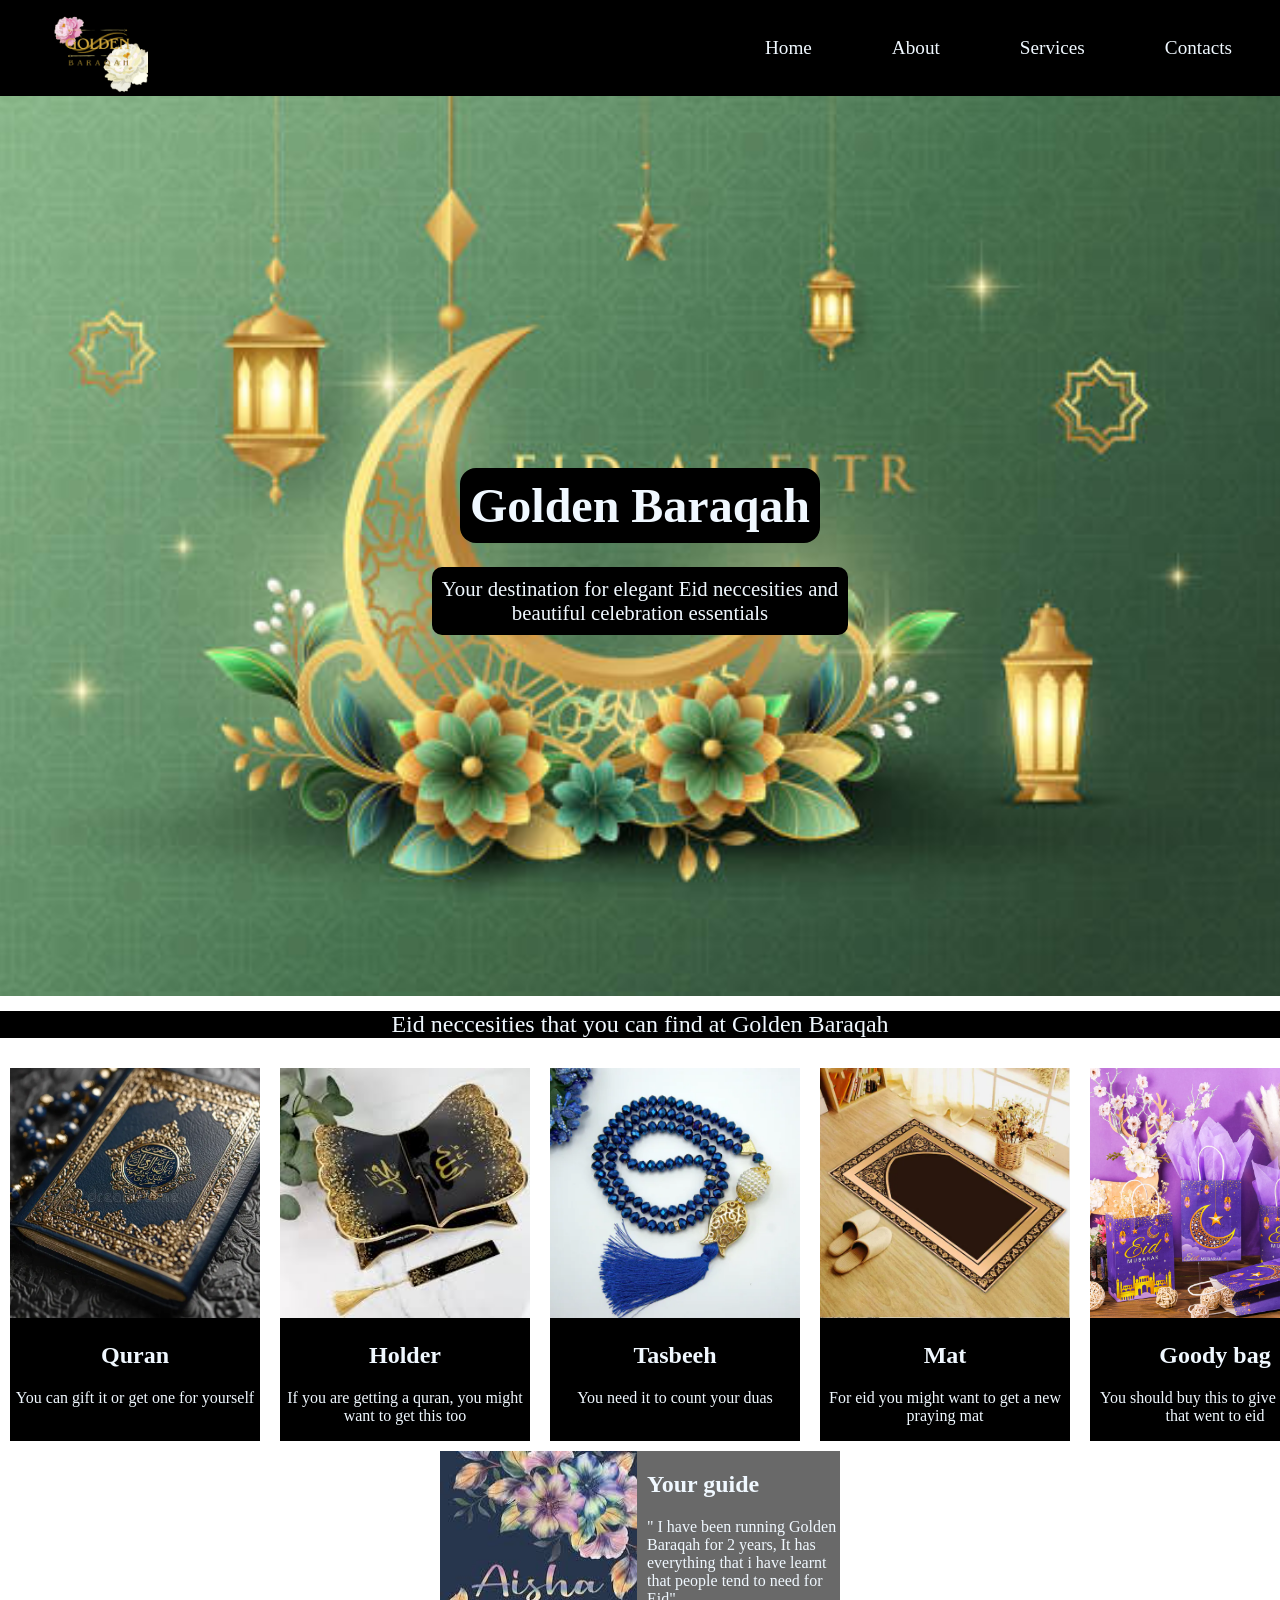
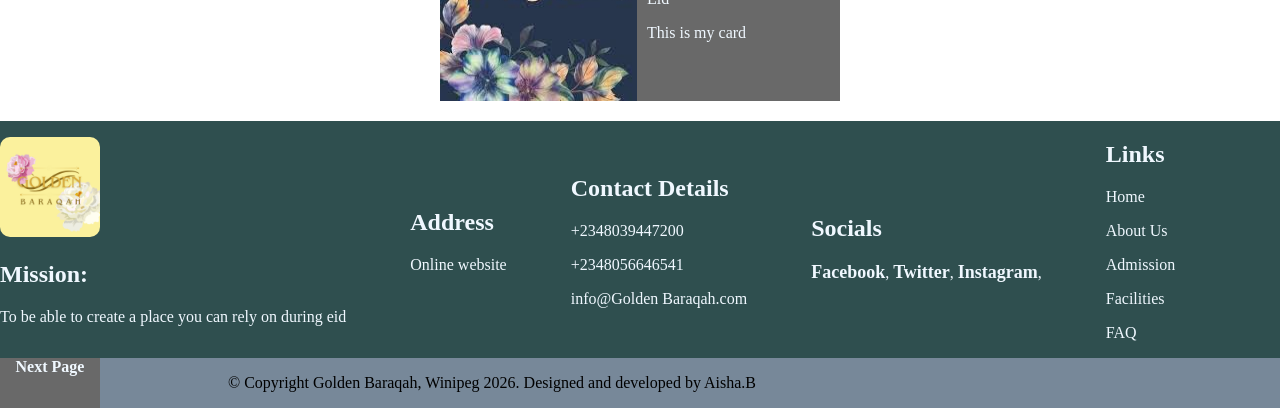
<file: index.html>
<!DOCTYPE html>
<html lang="en">
<head>
    <meta charset="UTF-8">
    <meta name="viewport" content="width=device-width, initial-scale=1.0">
    <title>Golden Baraqah</title>
    <link rel="stylesheet" href="./index.css">
</head>
<body>
    <nav>
    <a href="" class="logo"><img src="./images/2-removebg-preview.png" alt=""></a>
    <ul class="menu">
    <li><a href="#Home">Home</a></li>
    <li><a href="#About">About</a></li>
    <li><a href="#Services">Services</a></li>
    <li><a href="#Contacts">Contacts</a></li>
    </ul>
    </nav>

    <header id="Home">
    <h1>Golden Baraqah</h1>
    <p>Your destination for elegant Eid neccesities and <br> beautiful celebration essentials</p>
    </header>

    <h2 class="products">Eid neccesities that you can find at Golden Baraqah</h2>

    <section id="About">
    <div class="cards">
        <div class="card">
           <img src="./images/quran.webp" alt=""> 
           <div class="text">
            <h2>Quran</h2>
            <p>You can gift it or get one for yourself</p>
           </div>
        </div>
        <div class="card">
           <img src="./images/quran holder.jpeg" alt="">
           <div class="text">
            <h2>Holder</h2>
            <p>If you are getting a quran, you might want to get this too</p>
           </div>
        </div>
        <div class="card">
         <img src="./images/tasbeeh.webp" alt="">
         <div class="text">
            <h2>Tasbeeh</h2>
            <p>You need it to count your duas</p>
         </div>
        </div>
        <div class="card">
           <img src="./images/mat.webp" alt=""> 
           <div class="text">
            <h2>Mat</h2>
            <p>For eid you might want to get a new praying mat</p>
           </div>
        </div>
        <div class="card">
         <img src="./images/goody bags.jpg" alt="">
         <div class="text">
            <h2>Goody bag</h2>
            <p>You should buy this to give the kids that went to eid</p>
         </div>
        </div>
    </div>
    </section>

    <article id="Services">
<div class="plate">
       <img src="./images/aisha.jpeg" alt="">
        <div class="text">
            <h2>Your guide</h2>
            <p>" I have been running Golden Baraqah for 2 years, It has everything  that i have learnt that people tend to need for Eid" </p>
            <p> This is my card</p>
        </div>
    </div>
</article>

<footer id="Contacts">
      <div>
    <img src="./images/2.png" alt="">
        <h2>Mission:</h2>
        <p> To be able to create a place you can rely on during eid</p>
    </div>

    <div>
        <h2>Address</h2>
        <p>Online website</p>
    </div>

    <div>
        <h2>Contact Details</h2>
        <p>+2348039447200 </p>
       <p> +2348056646541 </p>
       <p> info@Golden Baraqah.com</p>
    </div>

    <div>
        <h2> Socials</h2>
        <a href="">Facebook</a>, 
        <a href="">Twitter</a>, 
        <a href="">Instagram</a>,
    </div>
    <div>
        <h2>Links</h2>
        <p>Home</p>
      <p> About Us </p>
        <p> Admission </p>
      <p>  Facilities</p>
          <p> FAQ</p>
    </div>
</footer>

<div class="copy">
<a href="index2.html" class="button">Next Page</a>
 <p>© Copyright Golden Baraqah, Winipeg 2026. Designed and developed by Aisha.B</p>
</div>
</body>
</html>
</file>
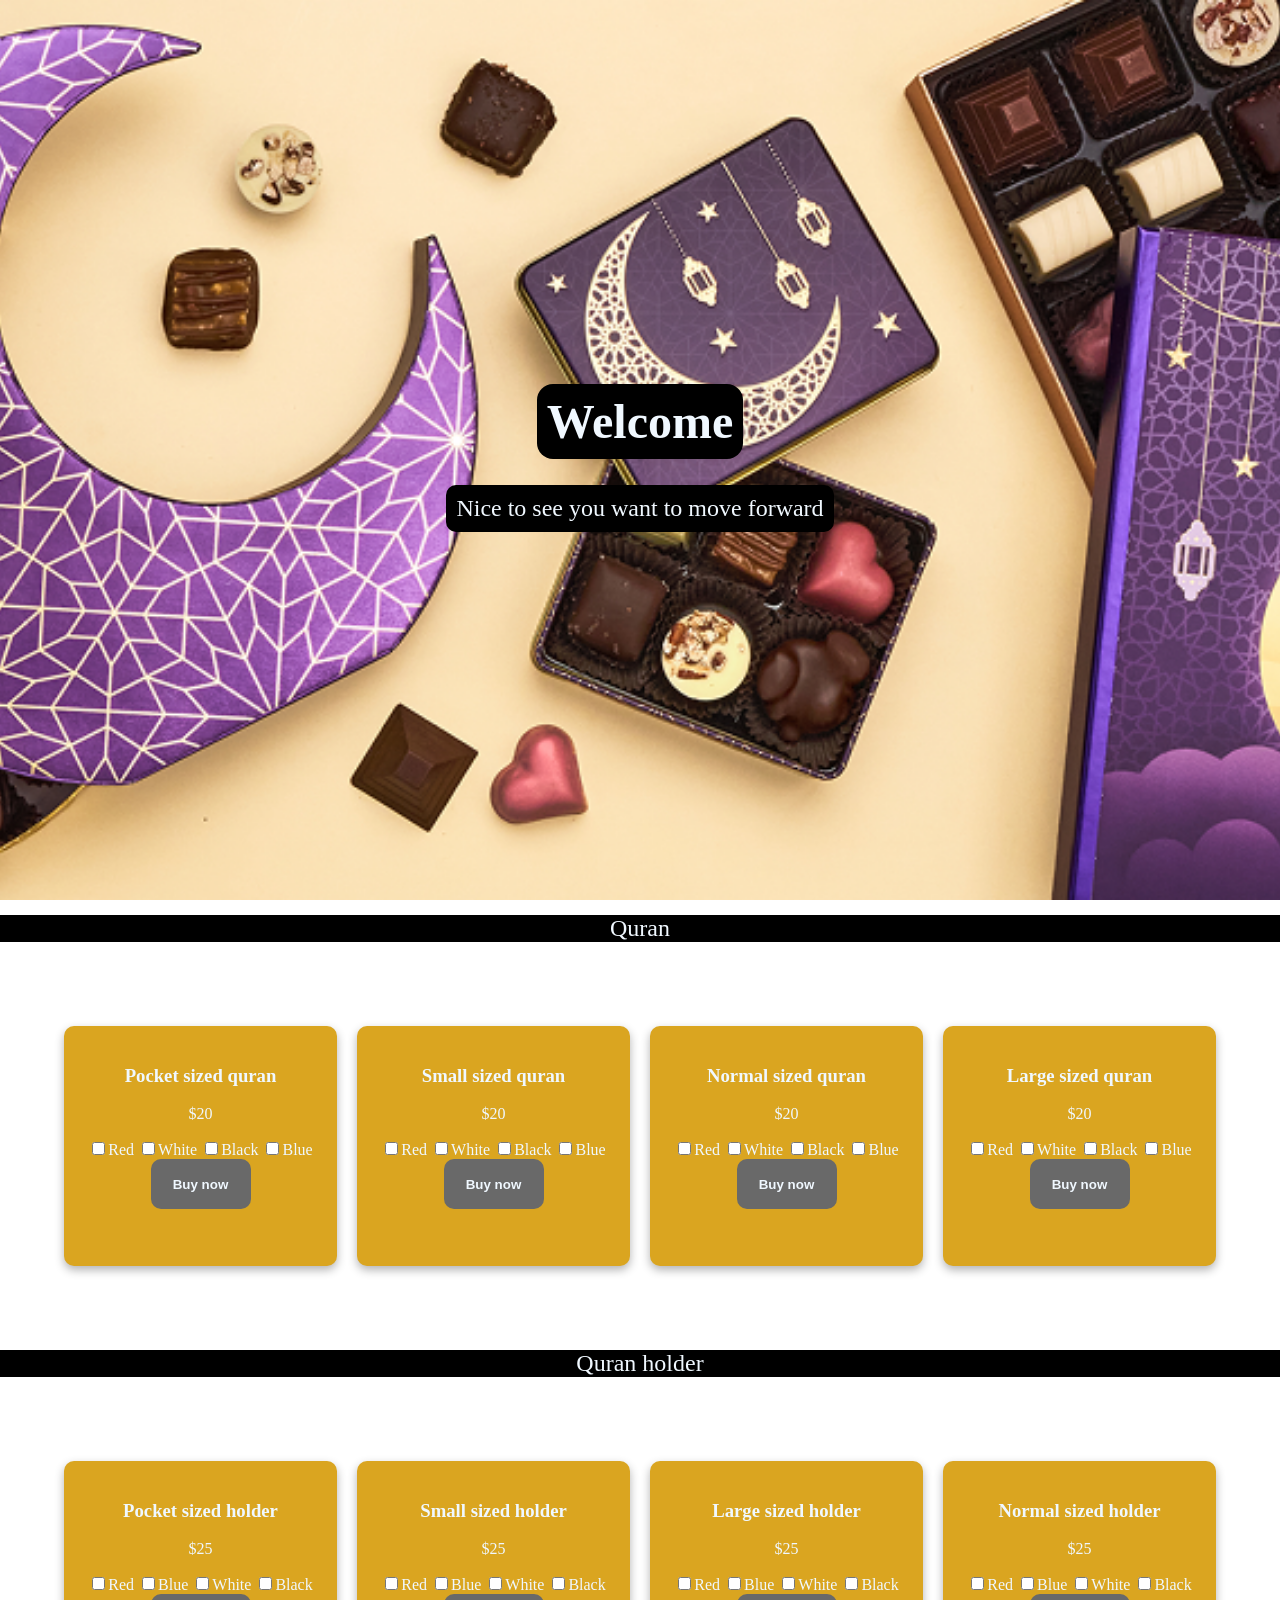
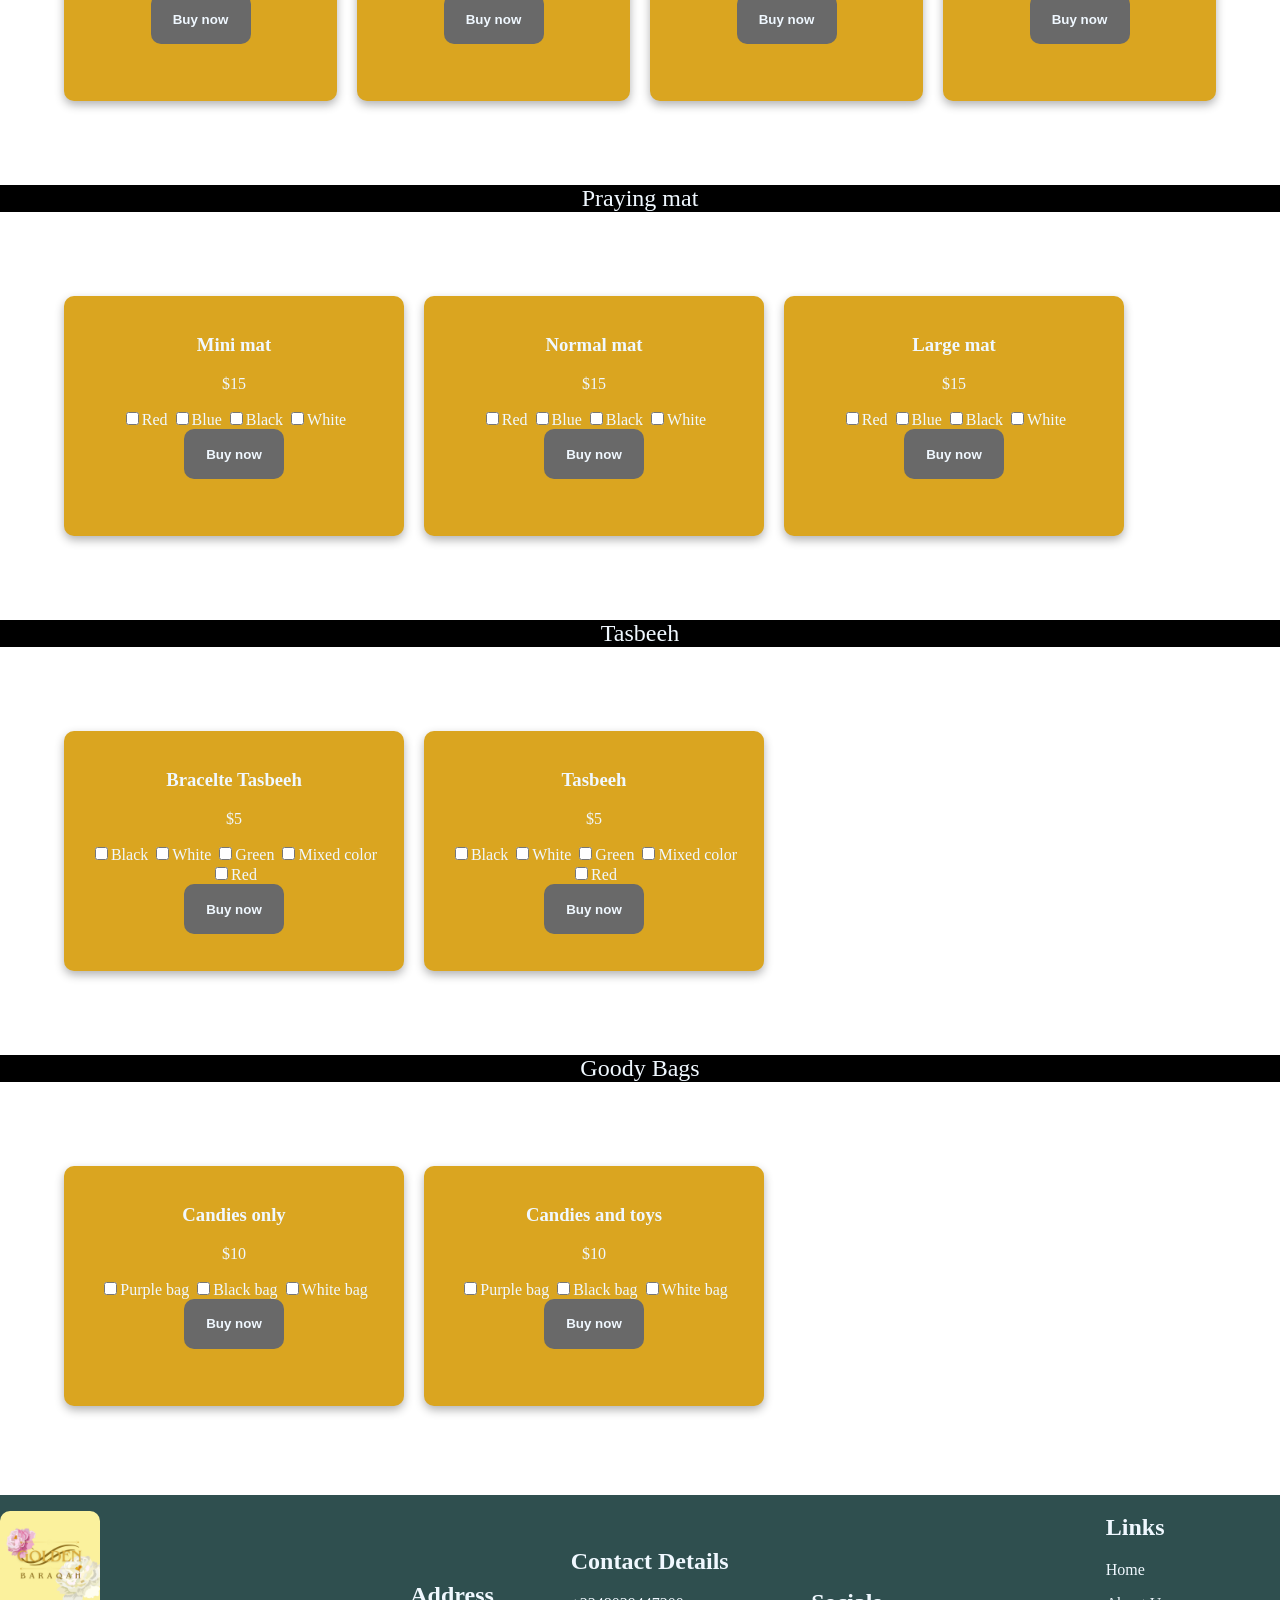
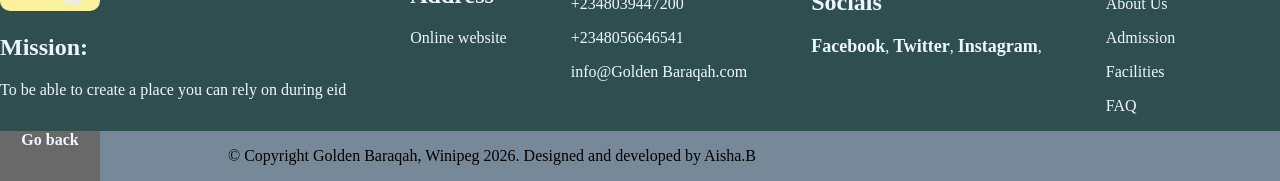
<file: index2.html>
<!DOCTYPE html>
<html lang="en">
<head>
    <meta charset="UTF-8">
    <meta name="viewport" content="width=device-width, initial-scale=1.0">
    <title>Golden Baraqah</title>
    <link rel="stylesheet" href="./index.css">
</head>
<body>
  <header class="welcome">
     <h2>Welcome</h2> 
       <p>Nice to see you want to move forward</p>
  </header>

  <h2 class="neccesities">Quran</h2>
    <div class="goods">
     <div class="bun">
      <h3>Pocket sized quran</h3>
        <p>$20</p>
     <input type="checkbox" name="" id="">Red
     <input type="checkbox" name="" id="">White
     <input type="checkbox" name="" id="">Black
     <input type="checkbox" name="" id="">Blue <br>
        <button>Buy now</button>
     </div>
     <div class="bun">
      <h3>Small sized quran</h3>
        <p>$20</p>
     <input type="checkbox" name="" id="">Red
     <input type="checkbox" name="" id="">White
     <input type="checkbox" name="" id="">Black
     <input type="checkbox" name="" id="">Blue <br>
        <button>Buy now</button>
     </div>
     <div class="bun">
      <h3>Normal sized quran</h3>
        <p>$20</p>
     <input type="checkbox" name="" id="">Red
     <input type="checkbox" name="" id="">White
     <input type="checkbox" name="" id="">Black
     <input type="checkbox" name="" id="">Blue <br>
        <button>Buy now</button>
     </div>
     <div class="bun">
      <h3>Large sized quran</h3>
        <p>$20</p>
     <input type="checkbox" name="" id="">Red
     <input type="checkbox" name="" id="">White
     <input type="checkbox" name="" id="">Black
     <input type="checkbox" name="" id="">Blue <br>
        <button>Buy now</button>
     </div>
    </div>
    <h2 class="neccesities">Quran holder</h2>
    <div class="goods">
        <div class="bun">
        <h3>Pocket sized holder</h3>
        <p>$25</p>
        <input type="checkbox" name="" id="">Red
        <input type="checkbox" name="" id="">Blue
        <input type="checkbox" name="" id="">White
        <input type="checkbox" name="" id="">Black
        <button>Buy now</button>
     </div>
        <div class="bun">
        <h3>Small sized holder</h3>
        <p>$25</p>
        <input type="checkbox" name="" id="">Red
        <input type="checkbox" name="" id="">Blue
        <input type="checkbox" name="" id="">White
        <input type="checkbox" name="" id="">Black
        <button>Buy now</button>
     </div>
        <div class="bun">
        <h3>Large sized holder</h3>
        <p>$25</p>
        <input type="checkbox" name="" id="">Red
        <input type="checkbox" name="" id="">Blue
        <input type="checkbox" name="" id="">White
        <input type="checkbox" name="" id="">Black
         <button>Buy now</button>
     </div>
        <div class="bun">
        <h3>Normal sized holder</h3>
        <p>$25</p>
        <input type="checkbox" name="" id="">Red
        <input type="checkbox" name="" id="">Blue
        <input type="checkbox" name="" id="">White
        <input type="checkbox" name="" id="">Black
        <button>Buy now</button>
     </div>
    </div>
    <h2 class="neccesities">Praying mat</h2>
    <div class="goods">
        <div class="bun">
        <h3>Mini mat</h3>
        <p>$15</p>
        <input type="checkbox" name="" id="">Red
        <input type="checkbox" name="" id="">Blue
        <input type="checkbox" name="" id="">Black
        <input type="checkbox" name="" id="">White
        <button> Buy now</button>
     </div>
        <div class="bun">
        <h3>Normal mat</h3>
        <p>$15</p>
        <input type="checkbox" name="" id="">Red
        <input type="checkbox" name="" id="">Blue
        <input type="checkbox" name="" id="">Black
        <input type="checkbox" name="" id="">White
        <button> Buy now</button>
     </div>
        <div class="bun">
        <h3>Large mat</h3>
        <p>$15</p>
        <input type="checkbox" name="" id="">Red
        <input type="checkbox" name="" id="">Blue
        <input type="checkbox" name="" id="">Black
        <input type="checkbox" name="" id="">White
        <button> Buy now</button>
     </div>
    </div>
    <h2 class="neccesities">Tasbeeh</h2>
    <div class="goods">
        <div class="bun">
        <h3>Bracelte Tasbeeh</h3>
        <p>$5</p>
        <input type="checkbox" name="" id="">Black
        <input type="checkbox" name="" id="">White
        <input type="checkbox" name="" id="">Green
        <input type="checkbox" name="" id="">Mixed color
        <input type="checkbox" name="" id="">Red <br>
        <button>Buy now</button>
     </div>
        <div class="bun">
        <h3>Tasbeeh</h3>
        <p>$5</p>
        <input type="checkbox" name="" id="">Black
        <input type="checkbox" name="" id="">White
        <input type="checkbox" name="" id="">Green
        <input type="checkbox" name="" id="">Mixed color
        <input type="checkbox" name="" id="">Red <br>
        <button>Buy now</button>
     </div>
    </div>
    <h2 class="neccesities">Goody Bags</h2>
    <div class="goods">
        <div class="bun">
        <h3>Candies only</h3>
        <p>$10</p>
        <input type="checkbox" name="" id="">Purple bag
        <input type="checkbox" name="" id="">Black bag
        <input type="checkbox" name="" id="">White bag
        <button>Buy now</button>
     </div>
        <div class="bun">
        <h3>Candies and toys</h3>
        <p>$10</p>
        <input type="checkbox" name="" id="">Purple bag
        <input type="checkbox" name="" id="">Black bag
        <input type="checkbox" name="" id="">White bag
        <button>Buy now</button>
     </div>
    </div>
    
    <footer>
      <div>
    <img src="./images/2.png" alt="">
        <h2>Mission:</h2>
        <p> To be able to create a place you can rely on during eid</p>
    </div>

    <div>
        <h2>Address</h2>
        <p>Online website</p>
    </div>

    <div>
        <h2>Contact Details</h2>
        <p>+2348039447200 </p>
       <p> +2348056646541 </p>
       <p> info@Golden Baraqah.com</p>
    </div>

    <div>
        <h2> Socials</h2>
        <a href="">Facebook</a>, 
        <a href="">Twitter</a>, 
        <a href="">Instagram</a>,
    </div>
    <div>
        <h2>Links</h2>
        <p>Home</p>
      <p> About Us </p>
        <p> Admission </p>
      <p>  Facilities</p>
          <p> FAQ</p>
    </div>
</footer>

<div class="copy">
<a href="index.html" class="button">Go back</a>
 <p>© Copyright Golden Baraqah, Winipeg 2026. Designed and developed by Aisha.B</p>
</div>
</body>
</html>
</file>
<file: index.css>
body{
    margin: 0;
    padding: 0;
    box-sizing: border-box;
    font-family: cursive;
}
.logo img{
    height:97px ;
    width: 100px;
}
.menu a{
text-decoration: none;
color: aliceblue;
font-size:larger;
}
.menu{
    display: flex;
    list-style: none;
    gap: 5rem;
    justify-content: center;
    align-items: center;
}
nav{
   height: 6rem; 
   display: flex;
background: black;
   justify-content: space-between;
   padding: 0px 3rem;
}
header{
    background-image: url(./images/eid.jpg);
height: 100vh;
background-size: cover;
background-position: center;
    display: flex;
    flex-direction: column;
    justify-content: center;
    align-items: center
}
header h1{
 color: aliceblue;
    font-size: 3rem;
    background-color: black;
    border-radius: 1rem;
    padding: 10px;
    margin-bottom: 3px;
}
header p{
color: aliceblue;
font-size: 1.3rem;
background-color: black;
border-radius: 10px;
padding: 10px;
text-align: center;
}
.products{
      background-color: black;
    color: aliceblue;
    text-align: center;
    margin-top: 15px;
    font-weight: lighter;
}
.cards{
    display: flex;
    flex-direction: row;
gap: 20px;
padding: 10px;
}
section img{
    height: 250px;
    width: 250px;
}
section{
    text-align: center;
    justify-content: center;
    align-items: center;
    color: aliceblue;
}
.card{
    background-color: black;
    width: 250px; 
    height: px;

}
article{
    display: flex;
    flex-direction: column;
    align-items: center;
}
.plate{
    width: 400px;
    height: 250px;
    color: aliceblue;
    background-color: dimgray;
    display: flex;
    gap: 10px;
    
}
.button{
    border: none;
    height: 50px;
    width: 100px;
    background-color: dimgray;
    text-decoration: none;
     text-decoration: none;
    color: aliceblue;
    font-weight: bolder;
    font-size: larg
}
button{
    border: none;
    height: 50px;
    width: 100px;
    background-color: dimgray;
    text-decoration: none;
     text-decoration: none;
    color: aliceblue;
    font-weight: bolder;
    font-size: larg
}
footer{
display: flex;
flex-direction: row;
color: aliceblue;
background-color: darkslategray;
margin-top: 20px;
align-items: center;
gap: 5%;
}
footer a{
    text-decoration: none;
    font-weight: bold;
    font-size: large;
    color: aliceblue;
}
footer img{
      width: 100px;
    height: 100px;
    border-radius: 10%;
}
.copy{
    display: flex;
    margin-bottom:px;
    gap: 10%;
    text-align: center;
    background-color: lightslategray;
    height: 50px;
}
.welcome h2{
    background-color: black;
    color: aliceblue;
    font-size: 3rem;
    border-radius: 1rem;
    padding: 10px;
    margin-bottom: 2px;
}
.welcome p{
 color: aliceblue;
    font-size: 1.5rem;
background-color: black;
border-radius: 10px;
padding: 10px;
text-align: center;    
}
.welcome{
background-image: url(./images/neccesity.webp);
}
.neccesities{
 background-color: black;
    color: aliceblue;
    text-align: center;
    margin-top: 15px;
    font-weight: lighter;   
}
.bun{
       width: 300px;
    height: 200px;
    box-shadow: 0px 4px 10px rgba(0, 0, 0, 0.3);
    text-align: center;
    border-radius: 10px;
    padding: 20px;
    margin-bottom:5px;
    background-color: goldenrod;
    color: aliceblue;
}
.bun button{
    color: aliceblue;
    border-radius: 10px;
     cursor: pointer;
     background-color: dimgray;
}
.goods{
    display: flex;
    gap: 20px;
    padding: 5%;
}
@media (max-width:768px){
    nav{
        padding: 0px 10px;
    }
    .menu{
          display: flex;
        flex-direction: column;
        background: black;
        gap: 15px;
        height: 200px;
        padding: 5px 25px;
        margin-top: 35px;
    }
    .menu a{
        font-size: large;
    }
    .cards{
    display: flex;
    flex-direction: column;
gap: 20px;
padding: 10px;
align-items: center;
justify-content: center;
}
.copy{
height: 60px;
margin-bottom: 0px;
}
.button{
    height: 60px;
    width: 120px;
}
    .goods{
    display: flex;
    flex-direction: column;
    gap: 20px;
    align-items: center;
}
    footer{
        display: flex;
        flex-direction: column;
        height: 100%;
        padding: 20px;
      text-align: center;

    }
}
</file>
